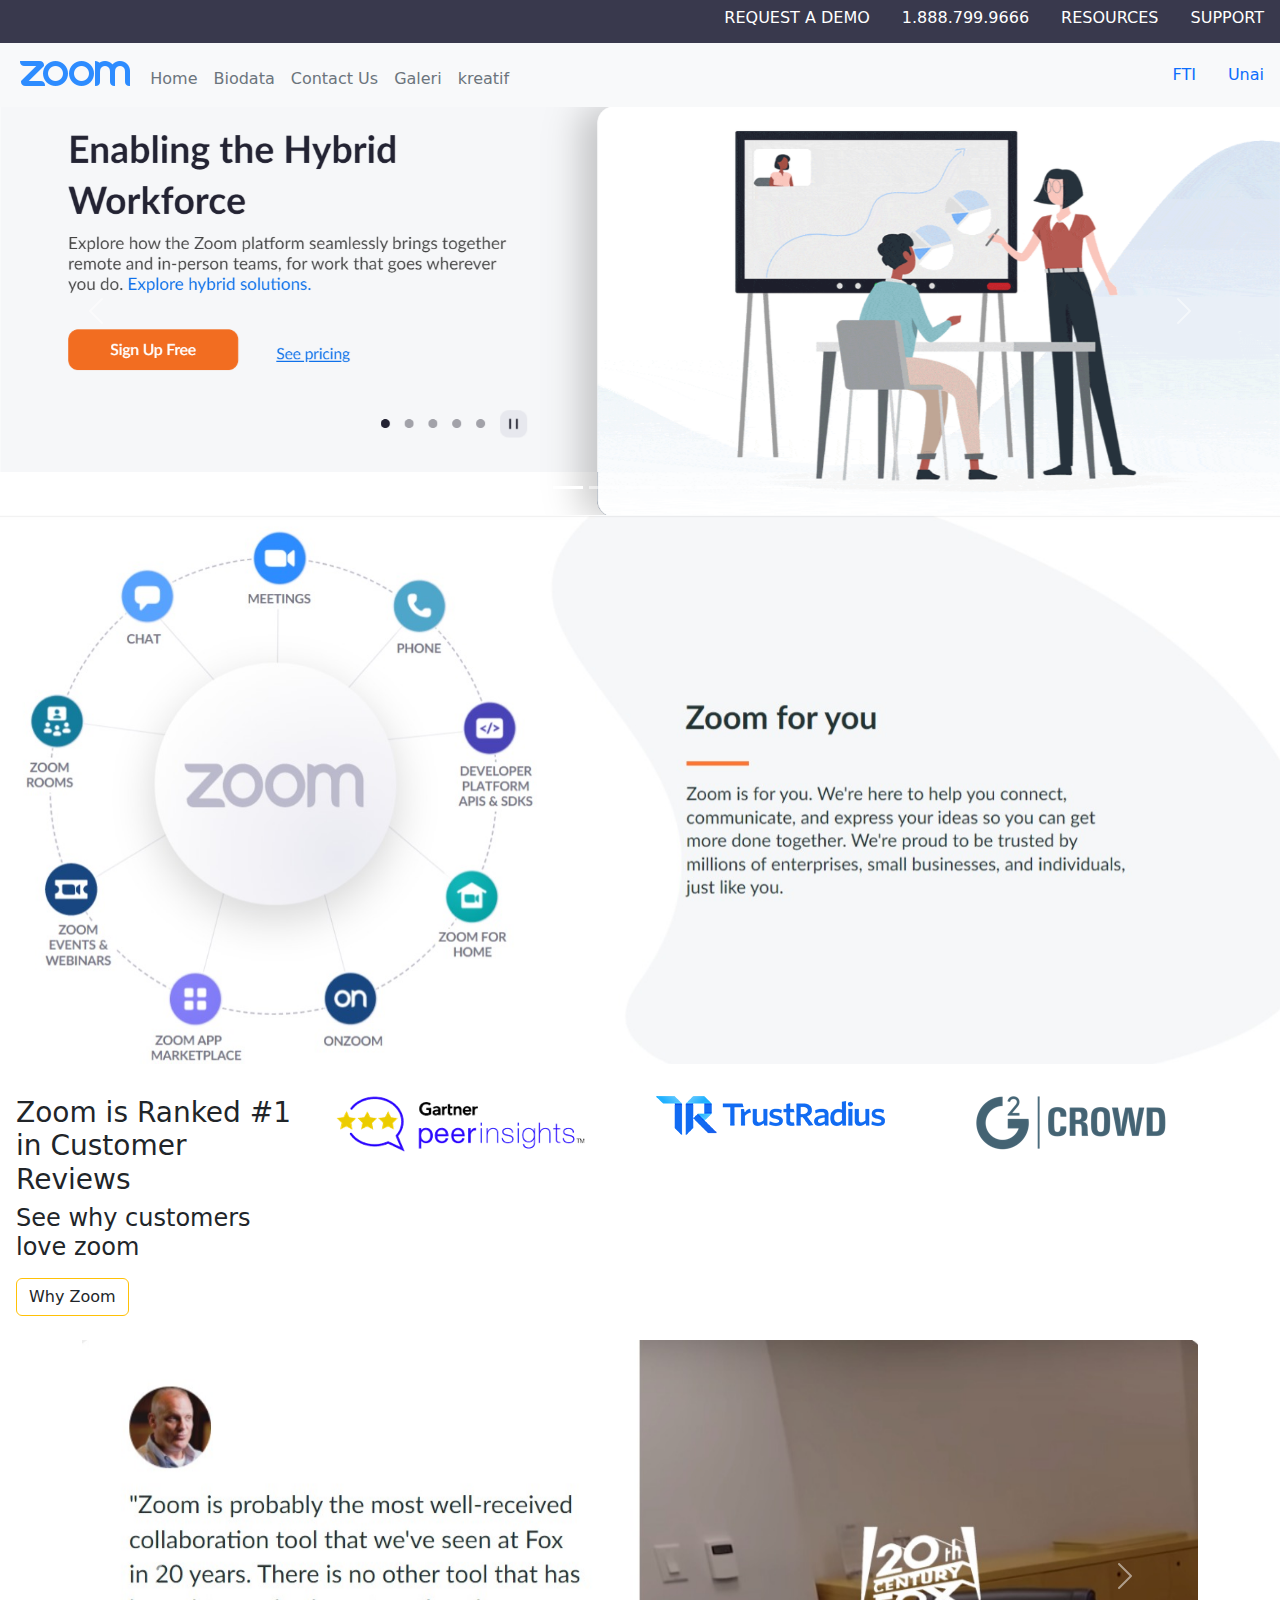
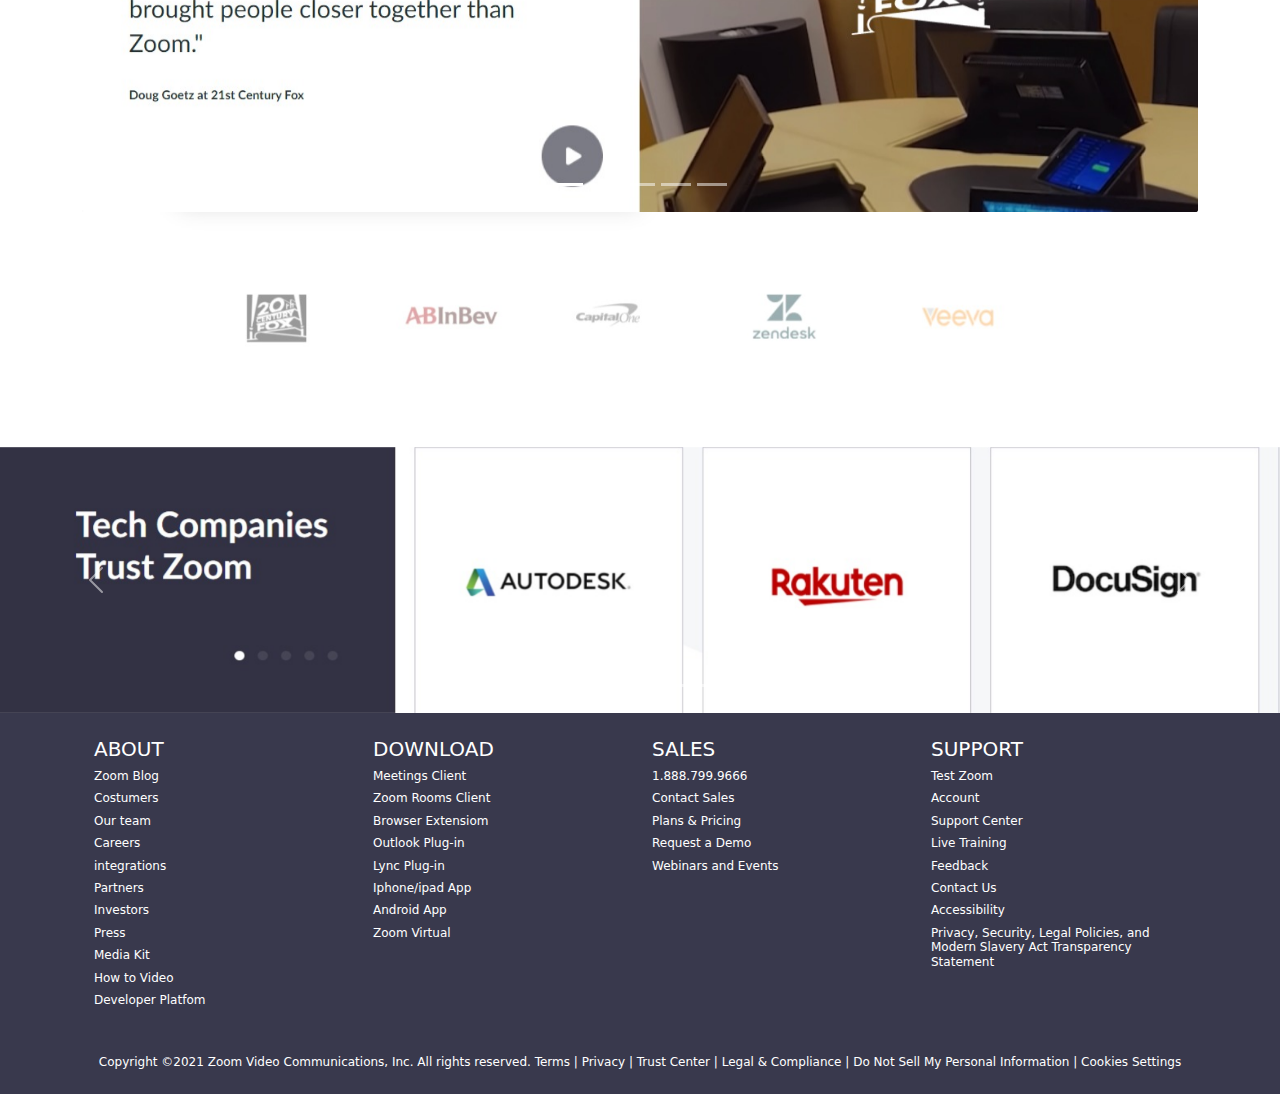
<file: index.html>
<!DOCTYPE html>
<html lang="en">
<head>
  <title>Video Conferencing, Cloud Phone, Webinars, Chat, Virtual Events | Zoom</title>
  <meta charset="utf-8">
  <meta name="viewport" content="width=device-width, initial-scale=1">
  <link rel="icon" href="gambar/download.png">
  <link href="https://cdn.jsdelivr.net/npm/bootstrap@5.1.2/dist/css/bootstrap.min.css" rel="stylesheet">
  <script src="https://cdn.jsdelivr.net/npm/bootstrap@5.1.2/dist/js/bootstrap.bundle.min.js"></script>
  <style>
    h6 {
  font-size: 12px; 
  }
  .header {
    text-align: right;
    background: #39394d;
    color: white;
  }
  .button {
  background-color:#f26d21;
  font-size: 14px;
  padding: 12px 28px;
}

div.gallery {
  margin: 5px;
  border: 1px solid #ccc;
  float: left;
  width: 180px;
}

div.gallery:hover {
  border: 1px solid #777;
}

div.gallery img {
  width: 100%;
  height: auto;
}

div.desc {
  padding: 15px;
  text-align: center;
}
.footer{
  background: #39394d ;
  color: white;
}
  </style>
</head>
<body>
  
<div class="header">
  <ul class="nav justify-content-end">
    <li class="nav-item">
      <h6 class="nav-link text-white" href="#">REQUEST A DEMO</a>
    </li>
    <li class="nav-item">
      <h6 class="nav-link text-white" href="#">1.888.799.9666</a>
    </li>
    <li class="nav-item">
      <h6 class="nav-link text-white" href="#">RESOURCES</a>
    </li>
    <li class="nav-item">
      <h6 class="nav-link text-white" href="#">SUPPORT</a>
    </li>
  </ul>
</div>

<nav class="navbar navbar-expand-sm bg-light">
  <div class="container mt-2">
    <ul class="navbar-nav">
      <li class="nav-item">
        <img src="gambar/ZoomLogo.png" alt="Avatar Logo" height= "25px"  class="d-inline-block align-text-top"> 
      </li>
  <div class="container ">
    <ul class="navbar-nav">
        <li class="nav-item  ">
        <a class="nav-link text-secondary" href="index.html">Home</a>
        </li>
        <li class="nav-item  ">
          <a class="nav-link text-secondary"  href="biodata.html">Biodata</a>
        </li>
        <li class="nav-item">
          <a class="nav-link text-secondary" href="contact_us.html">Contact Us</a>
        </li>
        <li class="nav-item">
          <a class="nav-link text-secondary" href="gallery.html">Galeri</a>
        </li>
        <li class="nav-item">
          <a class="nav-link text-secondary" href="creative.html">kreatif</a>
        </li>
  </div>
</div>
    
  <ul class="nav justify-content-end">
      <a class="nav-link" href="https://fti.unai.edu/">FTI</a>
      <a class="nav-link" href="https://unai.edu/">Unai</a>
  </nav>
</div>  
  
  
<div id="demo" class="carousel slide" data-bs-ride="carousel">

  <div class="carousel-indicators">
    <button type="button" data-bs-target="#demo" data-bs-slide-to="0" class="active"></button>
    <button type="button" data-bs-target="#demo" data-bs-slide-to="1"></button>
    <button type="button" data-bs-target="#demo" data-bs-slide-to="2"></button>
    <button type="button" data-bs-target="#demo" data-bs-slide-to="3"></button>
    <button type="button" data-bs-target="#demo" data-bs-slide-to="4"></button>
  </div>
  
  
  <div class="carousel-inner">
    <div class="carousel-item active">
      <img src="gambar/1.png" alt="#" class="d-block" style="width:100%">
    </div>
    <div class="carousel-item">
      <img src="gambar/2.png" alt="#" class="d-block" style="width:100%">
    </div>
    <div class="carousel-item">
      <img src="gambar/3.png" alt="#" class="d-block" style="width:100%">
    </div>
    <div class="carousel-item">
      <img src="gambar/4.png" alt="#" class="d-block" style="width:100%">
    </div>
    <div class="carousel-item">
      <img src="gambar/5.png" alt="#" class="d-block" style="width:100%">
    </div>
  </div>
  
 
  <button class="carousel-control-prev" type="button" data-bs-target="#demo" data-bs-slide="prev">
    <span class="carousel-control-prev-icon"></span>
  </button>
  <button class="carousel-control-next" type="button" data-bs-target="#demo" data-bs-slide="next">
    <span class="carousel-control-next-icon"></span>
  </button>
</div>

<img class="img-fluid" src="gambar/zoomforyou.jpeg" alt="#" width="150%" height="100%"> 

<div class="container-fluid mt-3">
  <div class="row">
    <div class="col-sm-3 p-3 h4 ">
      <h3>
      Zoom is Ranked #1 in Customer Reviews
      </h3>
      <p>See why customers love zoom</p>
      <button type="button" class="btn btn-outline-warning text-dark">Why Zoom</button>
    </div>
    <div class="col-sm-3 p-3 ">
      <img src="gambar/Gartner.png">
    </div>
    <div class="col-sm-3 p-3 ">
      <img src="gambar/trustradiusLogo.png">
    </div>
    <div class="col-sm-3 p-3 ">
      <img src="gambar/g2crowd.png">
    </div>
  </div>
</div>

<div id="demo" class="container carousel slide" data-bs-ride="carousel">

 
  <div class="carousel-indicators">
    <button type="button" data-bs-target="#demo" data-bs-slide-to="0" class="active"></button>
    <button type="button" data-bs-target="#demo" data-bs-slide-to="1"></button>
    <button type="button" data-bs-target="#demo" data-bs-slide-to="2"></button>
    <button type="button" data-bs-target="#demo" data-bs-slide-to="3"></button>
    <button type="button" data-bs-target="#demo" data-bs-slide-to="4"></button>
  </div>
  
  
  <div class="carousel-inner">
    <div class="carousel-item active">
      <img src="gambar/20 century(slide show).jpeg" alt="century" class="d-block" style="width:100%">
    </div>
    <div class="carousel-item">
      <img src="gambar/Abinev(slide show).jpeg" alt="abinev" class="d-block" style="width:100%">
    </div>
    <div class="carousel-item">
      <img src="gambar/capital(slide show).jpeg" alt="capital" class="d-block" style="width:100%">
    </div>
    <div class="carousel-item">
      <img src="gambar/zendesk ( slide show).jpeg" alt="zendesk" class="d-block" style="width:100%">
    </div>
    <div class="carousel-item">
      <img src="gambar/veva (slide show).jpeg" alt="veva" class="d-block" style="width:100%">
    </div>
  </div>
  

  <button class="carousel-control-prev" type="button" data-bs-target="#demo" data-bs-slide="prev">
    <span class="carousel-control-prev-icon"></span>
  </button>
  <button class="carousel-control-next" type="button" data-bs-target="#demo" data-bs-slide="next">
    <span class="carousel-control-next-icon"></span>
  </button>
</div>

<img class="img-fluid" src="gambar/logo.jpeg" alt="#" width="150%" height="100%"> 

<div id="demo" class="carousel slide" data-bs-ride="carousel">

  <div class="carousel-indicators">
    <button type="button" data-bs-target="#demo" data-bs-slide-to="0" class="active"></button>
    <button type="button" data-bs-target="#demo" data-bs-slide-to="1"></button>
    <button type="button" data-bs-target="#demo" data-bs-slide-to="2"></button>
    <button type="button" data-bs-target="#demo" data-bs-slide-to="3"></button>
    <button type="button" data-bs-target="#demo" data-bs-slide-to="4"></button>
  </div>
  
  
  <div class="carousel-inner">
    <div class="carousel-item active">
      <img src="gambar/slide show 1.jpeg" alt="#" class="d-block" style="width:100%">
    </div>
    <div class="carousel-item">
      <img src="gambar/slide show 2.jpeg" alt="#" class="d-block" style="width:100%">
    </div>
    <div class="carousel-item">
      <img src="gambar/slide show 3.jpeg" alt="#" class="d-block" style="width:100%">
    </div>
    <div class="carousel-item">
      <img src="gambar/slide show 4.jpeg" alt="#" class="d-block" style="width:100%">
    </div>
    <div class="carousel-item">
      <img src="gambar/slide show 5.jpeg" alt="#" class="d-block" style="width:100%">
    </div>
  </div>
  
 
  <button class="carousel-control-prev" type="button" data-bs-target="#demo" data-bs-slide="prev">
    <span class="carousel-control-prev-icon"></span>
  </button>
  <button class="carousel-control-next" type="button" data-bs-target="#demo" data-bs-slide="next">
    <span class="carousel-control-next-icon"></span>
  </button>
</div>

<footer class="footer text-center text-lg-start">

  <div class="container p-4">

    <div class="row">
    
      <div class="col-lg-3 col-md-6 mb-4 mb-md-0">
        <h5 class="text-uppercase">About</h5>

        <ul class="list-unstyled mb-0">
          <li>
            <h6>Zoom Blog</h6>
          </li>
          <li>
            <h6>Costumers</h6>
          </li>
          <li>
            <h6>Our team</h6>
          </li>
          <li>
            <h6>Careers</h6>
          </li>
          <li>
            <h6>integrations</h6>
          </li>
          <li>
            <h6>Partners</h6>
          </li>
          <li>
            <h6>Investors</h6>
          </li>
          <li>
            <h6>Press</h6>
          </li>
          <li>
            <h6>Media Kit</h6>
          </li>
          <li>
            <h6>How to Video</h6>
          </li>
          <li>
            <h6>Developer Platfom</h6>
          </li>
        </ul>
      </div>

      <div class="col-lg-3 col-md-6 mb-4 mb-md-0">
        <h5 class="text-uppercase ">Download</h5>

        <ul class="list-unstyled mb-0">
          <li>
            <h6>Meetings Client</h6>
          </li> 
          <li>
            <h6>Zoom Rooms Client</h6>
          </li>
          <li>
            <h6>Browser Extensiom</h6>
          </li>
          <li>
            <h6>Outlook Plug-in</h6>
          </li>
          <li>
            <h6>Lync Plug-in</h6>
          </li>
          <li>
            <h6>Iphone/ipad App</h6>
          </li>
          <li>
            <h6>Android App</h6>
          </li>
          <li>
            <h6>Zoom Virtual</h6>
          </li>
        </ul>
      </div>

      <div class="col-lg-3 col-md-6 mb-4 mb-md-0">
        <h5 class="text-uppercase">sales</h5>

        <ul class="list-unstyled mb-0">
          <li>
            <h6>1.888.799.9666</h6>
          </li>
          <li>
            <h6>Contact Sales</h6>
          </li>         
          <li>
            <h6>Plans & Pricing</h6>
          </li>
          <li>
            <h6>Request a Demo</h6>
          </li>
          <li>
            <h6>Webinars and Events</h6>
          </li>
        </ul>
      </div>

      <div class="col-lg-3 col-md-6 mb-4 mb-md-0">
        <h5 class="text-uppercase">Support</h5>

        <ul class="list-unstyled mb-0">
          <li>
            <h6>Test Zoom</h6>
          </li>
          <li>
            <h6>Account</h6>
          </li>
          <li>
            <h6>Support Center</h6>
          </li>
          <li>
            <h6>Live Training</h6>
          </li>
          <li>
            <h6>Feedback</h6>
          </li>
          <li>
            <h6>Contact Us</h6>
          </li>
          <li>
            <h6>Accessibility</h6>
          </li>
          <li>
            <h6>Privacy, Security, Legal Policies, and Modern Slavery Act Transparency Statement</h6>
          </li>
        </ul>
      </div>
    </div>
  </div>
  <div class="text-center p-3">
    <h6>Copyright ©2021 Zoom Video Communications, Inc. All rights reserved. Terms | Privacy | Trust Center | Legal & Compliance | Do Not Sell My Personal Information | Cookies Settings</h6>
  </div>
</footer>

</body>
</html>
</file>
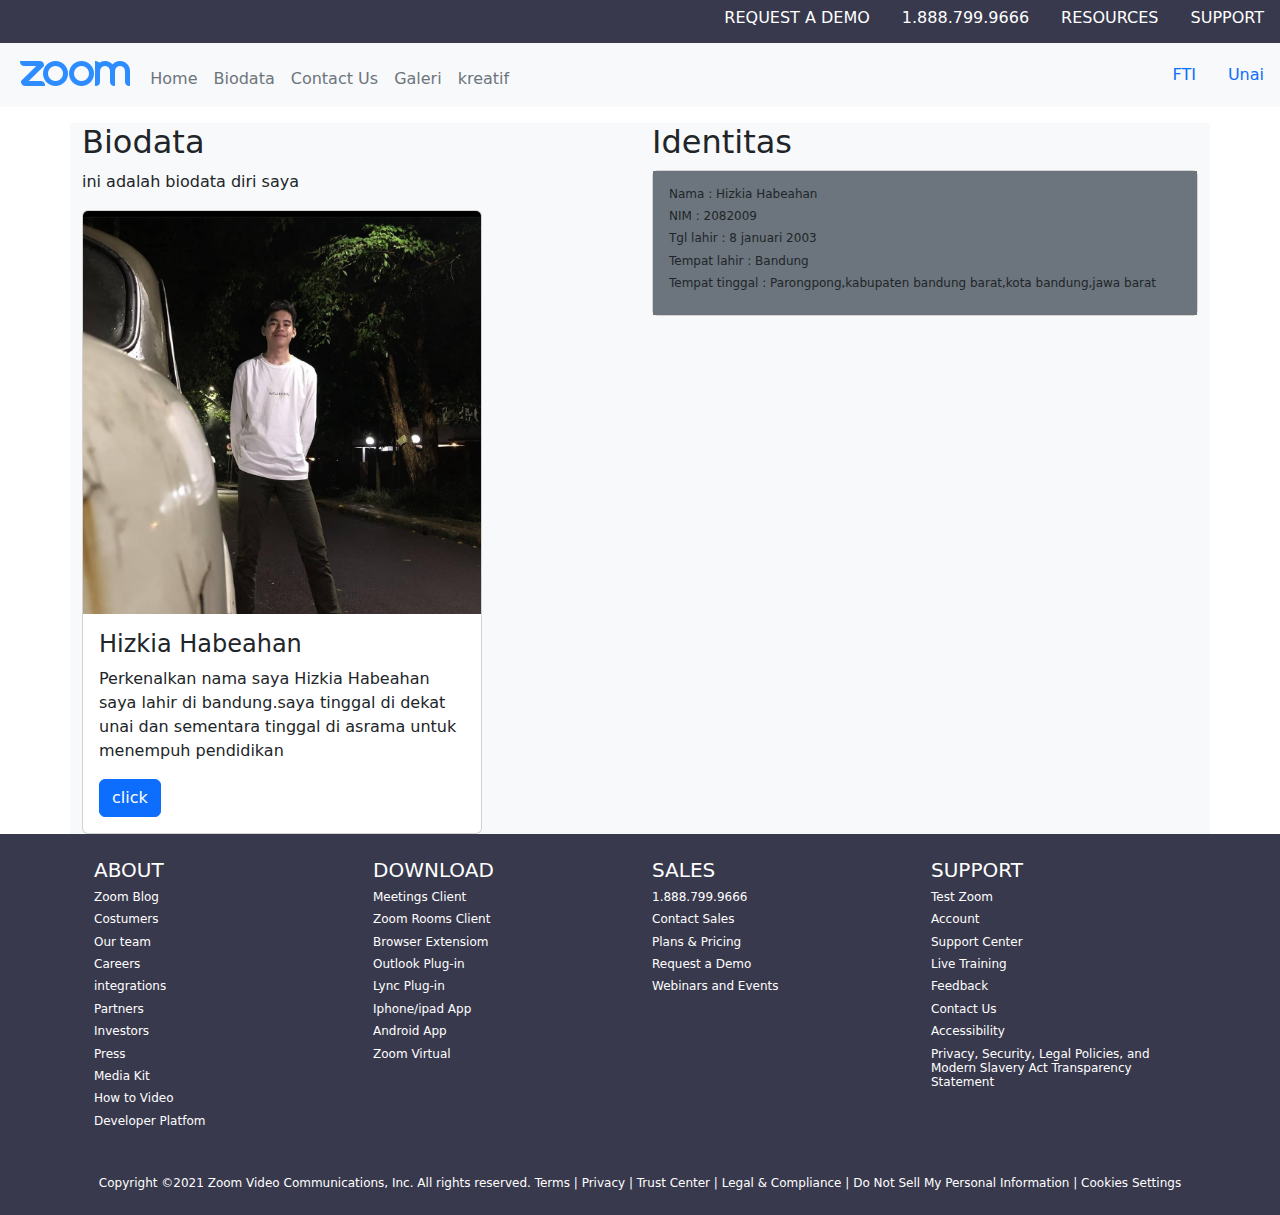
<file: biodata.html>
<!DOCTYPE html>
<html lang="en">
<head>
  <title>Video Conferencing, Cloud Phone, Webinars, Chat, Virtual Events | Zoom</title>
  <meta charset="utf-8">
  <meta name="viewport" content="width=device-width, initial-scale=1">
  <link rel="icon" href="gambar/download.png">
  <link href="https://cdn.jsdelivr.net/npm/bootstrap@5.1.2/dist/css/bootstrap.min.css" rel="stylesheet">
  <script src="https://cdn.jsdelivr.net/npm/bootstrap@5.1.2/dist/js/bootstrap.bundle.min.js"></script>
  <style>
    h6 {
  font-size: 12px; 
  }
  .header {
    text-align: right;
    background: #39394d;
    color: white;
  }
  .button {
  background-color:#f26d21;
  font-size: 14px;
  padding: 12px 28px;
}
div.gallery {
  margin: 5px;
  border: 1px solid #ccc;
  float: left;
  width: 180px;
}

div.gallery:hover {
  border: 1px solid #777;
}

div.gallery img {
  width: 100%;
  height: auto;
}

div.desc {
  padding: 15px;
  text-align: center;
}
.footer{
  background: #39394d ;
  color: white;
}
</style>
</head>
<body>
  
<div class="header">
  <ul class="nav justify-content-end">
    <li class="nav-item">
      <h6 class="nav-link text-white" href="#">REQUEST A DEMO</a>
    </li>
    <li class="nav-item">
      <h6 class="nav-link text-white" href="#">1.888.799.9666</a>
    </li>
    <li class="nav-item">
      <h6 class="nav-link text-white" href="#">RESOURCES</a>
    </li>
    <li class="nav-item">
      <h6 class="nav-link text-white" href="#">SUPPORT</a>
    </li>
  </ul>
</div>

<nav class="navbar navbar-expand-sm bg-light">
  <div class="container mt-2">
    <ul class="navbar-nav">
      <li class="nav-item">
      <img src="gambar/ZoomLogo.png" alt="Avatar Logo" height= "25px"  class="d-inline-block align-text-top"> 
      </li>
  <div class="container ">
    <ul class="navbar-nav">
        <li class="nav-item  ">
          <a class="nav-link text-secondary" href="index.html">Home</a>
        </li>
        <li class="nav-item  ">
          <a class="nav-link text-secondary" href="biodata.html">Biodata</a>
        </li>
        <li class="nav-item">
          <a class="nav-link text-secondary" href="contact_us.html">Contact Us</a>
        </li>
        <li class="nav-item">
          <a class="nav-link text-secondary" href="gallery.html">Galeri</a>
        </li>
        <li class="nav-item">
          <a class="nav-link text-secondary" href="creative.html">kreatif</a>
        </li>
  </div>
</div>
    
  <ul class="nav justify-content-end">
      <a class="nav-link" href="https://fti.unai.edu/">FTI</a>
      <a class="nav-link" href="https://unai.edu/">Unai</a>
  </nav>

</div>

<div class="container mt-3 bg-light">
  <div class="row">
    <div class="col-sm-6">
    <h2>Biodata</h2>
    <p>ini adalah biodata diri saya</p>
    <div class="card" style="width:400px">
      <img class="card-img-top" src="gambar/biodata.jpg" alt="Card image" style="width:100%">
      <div class="card-body">
        <h4 class="card-title">Hizkia Habeahan</h4>
        <p class="card-text">Perkenalkan nama saya Hizkia Habeahan saya lahir di bandung.saya tinggal di dekat unai dan sementara tinggal di asrama untuk menempuh pendidikan</p>
        <button type="button" class="btn btn-primary" data-bs-toggle="popover" title="ini adalah biodata saya" data-bs-content="Sedikit perkenalan dari saya">click</button>
    </div>
  </div>
</div>

  <div class="col-sm-6">
  <h2>Identitas</h2>
  <div class="card">
    <div class="card-body bg-secondary">
      <ul class="list-unstyled mb-1">
        <li>
          <h6>Nama : Hizkia Habeahan</h6>
        </li>
        <li>
          <h6>NIM : 2082009</h6>
        </li>
        <li>
          <h6>Tgl lahir : 8 januari 2003</h6>
        </li>
        <li>
          <h6>Tempat lahir : Bandung</h6>
        </li>
        <li>
          <h6>Tempat tinggal : Parongpong,kabupaten bandung barat,kota bandung,jawa barat</h6>
        </li>
    </div> 
  </div>
  </div>
</div>
</div>

<footer class="footer text-center text-lg-start">

  <div class="container p-4">

    <div class="row">
    
      <div class="col-lg-3 col-md-6 mb-4 mb-md-0">
        <h5 class="text-uppercase">About</h5>

        <ul class="list-unstyled mb-0">
          <li>
            <h6>Zoom Blog</h6>
          </li>
          <li>
            <h6>Costumers</h6>
          </li>
          <li>
            <h6>Our team</h6>
          </li>
          <li>
            <h6>Careers</h6>
          </li>
          <li>
            <h6>integrations</h6>
          </li>
          <li>
            <h6>Partners</h6>
          </li>
          <li>
            <h6>Investors</h6>
          </li>
          <li>
            <h6>Press</h6>
          </li>
          <li>
            <h6>Media Kit</h6>
          </li>
          <li>
            <h6>How to Video</h6>
          </li>
          <li>
            <h6>Developer Platfom</h6>
          </li>
        </ul>
      </div>

      <div class="col-lg-3 col-md-6 mb-4 mb-md-0">
        <h5 class="text-uppercase ">Download</h5>

        <ul class="list-unstyled mb-0">
          <li>
            <h6>Meetings Client</h6>
          </li> 
          <li>
            <h6>Zoom Rooms Client</h6>
          </li>
          <li>
            <h6>Browser Extensiom</h6>
          </li>
          <li>
            <h6>Outlook Plug-in</h6>
          </li>
          <li>
            <h6>Lync Plug-in</h6>
          </li>
          <li>
            <h6>Iphone/ipad App</h6>
          </li>
          <li>
            <h6>Android App</h6>
          </li>
          <li>
            <h6>Zoom Virtual</h6>
          </li>
        </ul>
      </div>

      <div class="col-lg-3 col-md-6 mb-4 mb-md-0">
        <h5 class="text-uppercase">sales</h5>

        <ul class="list-unstyled mb-0">
          <li>
            <h6>1.888.799.9666</h6>
          </li>
          <li>
            <h6>Contact Sales</h6>
          </li>         
          <li>
            <h6>Plans & Pricing</h6>
          </li>
          <li>
            <h6>Request a Demo</h6>
          </li>
          <li>
            <h6>Webinars and Events</h6>
          </li>
        </ul>
      </div>

      <div class="col-lg-3 col-md-6 mb-4 mb-md-0">
        <h5 class="text-uppercase">Support</h5>

        <ul class="list-unstyled mb-0">
          <li>
            <h6>Test Zoom</h6>
          </li>
          <li>
            <h6>Account</h6>
          </li>
          <li>
            <h6>Support Center</h6>
          </li>
          <li>
            <h6>Live Training</h6>
          </li>
          <li>
            <h6>Feedback</h6>
          </li>
          <li>
            <h6>Contact Us</h6>
          </li>
          <li>
            <h6>Accessibility</h6>
          </li>
          <li>
            <h6>Privacy, Security, Legal Policies, and Modern Slavery Act Transparency Statement</h6>
          </li>
        </ul>
      </div>
    </div>
  </div>
  <div class="text-center p-3">
    <h6>Copyright ©2021 Zoom Video Communications, Inc. All rights reserved. Terms | Privacy | Trust Center | Legal & Compliance | Do Not Sell My Personal Information | Cookies Settings</h6>
  </div>
</footer>

</body>
</file>
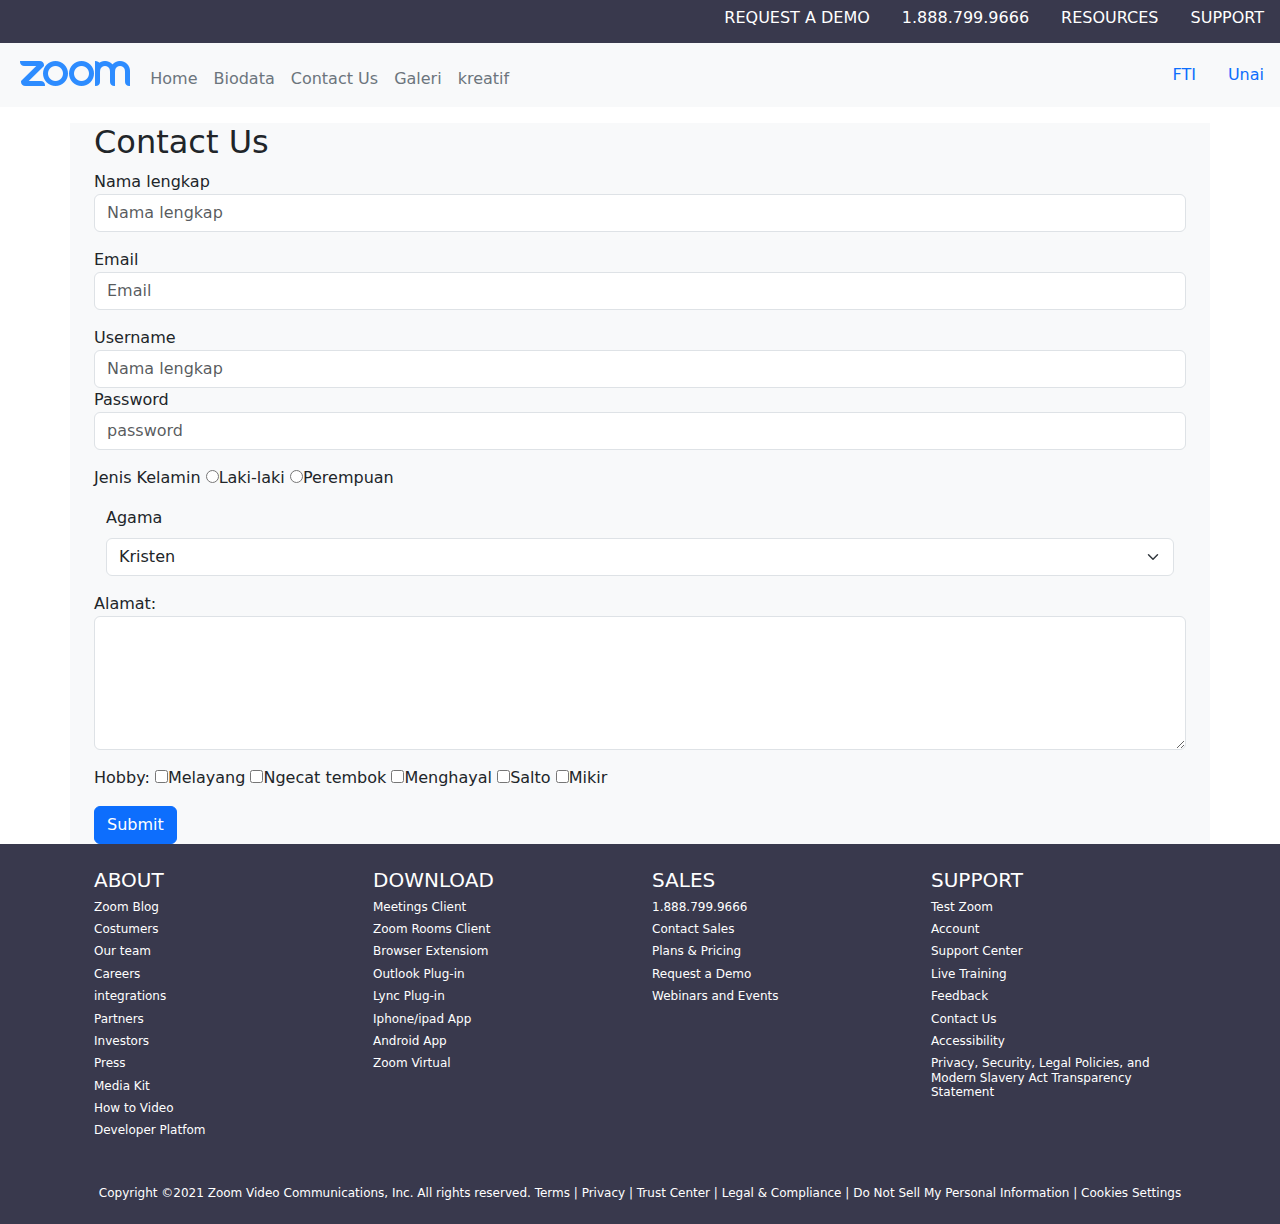
<file: contact_us.html>
<!DOCTYPE html>
<html lang="en">
<head>
  <title>Video Conferencing, Cloud Phone, Webinars, Chat, Virtual Events | Zoom</title>
  <meta charset="utf-8">
  <meta name="viewport" content="width=device-width, initial-scale=1">
  <link rel="icon" href="gambar/download.png">
  <link href="https://cdn.jsdelivr.net/npm/bootstrap@5.1.2/dist/css/bootstrap.min.css" rel="stylesheet">
  <script src="https://cdn.jsdelivr.net/npm/bootstrap@5.1.2/dist/js/bootstrap.bundle.min.js"></script>
  <style>
    h6 {
  font-size: 12px; 
  }
  .header {
    text-align: right;
    background: #39394d;
    color: white;
  }
  .button {
  background-color:#f26d21;
  font-size: 14px;
  padding: 12px 28px;
}

div.gallery {
  margin: 5px;
  border: 1px solid #ccc;
  float: left;
  width: 180px;
}

div.gallery:hover {
  border: 1px solid #777;
}

div.gallery img {
  width: 100%;
  height: auto;
}

div.desc {
  padding: 15px;
  text-align: center;
}
.footer{
  background: #39394d ;
  color: white;
}
  </style>
</head>
<body>
  
<div class="header">
  <ul class="nav justify-content-end">
    <li class="nav-item">
      <h6 class="nav-link text-white" href="#">REQUEST A DEMO</a>
    </li>
    <li class="nav-item">
      <h6 class="nav-link text-white" href="#">1.888.799.9666</a>
    </li>
    <li class="nav-item">
      <h6 class="nav-link text-white" href="#">RESOURCES</a>
    </li>
    <li class="nav-item">
      <h6 class="nav-link text-white" href="#">SUPPORT</a>
    </li>
  </ul>
</div>

<nav class="navbar navbar-expand-sm bg-light">
  <div class="container mt-2">
    <ul class="navbar-nav">
      <li class="nav-item">
      <img src="gambar/ZoomLogo.png" alt="Avatar Logo" height= "25px"  class="d-inline-block align-text-top"> 
      </li>
  <div class="container ">
    <ul class="navbar-nav">
        <li class="nav-item  ">
        <a class="nav-link text-secondary" href="index.html">Home</a>
        </li>
        <li class="nav-item  ">
          <a class="nav-link text-secondary"  href="biodata.html">Biodata</a>
        </li>
        <li class="nav-item">
          <a class="nav-link text-secondary" href="contact_us.html">Contact Us</a>
        </li>
        <li class="nav-item">
          <a class="nav-link text-secondary" href="gallery.html">Galeri</a>
        </li>
        <li class="nav-item">
          <a class="nav-link text-secondary" href="creative.html">kreatif</a>
        </li>
  </div>
</div>
    
  <ul class="nav justify-content-end">
      <a class="nav-link" href="https://fti.unai.edu/">FTI</a>
      <a class="nav-link" href="https://unai.edu/">Unai</a>
  </nav>
</div>

<div class="container bg-light">
<div class="container mt-3">
  <h2>Contact Us</h2>
  <form action="/action_page.php">
    <div>
      <label for="text">Nama lengkap</label>
      <input type="text" class="form-control" placeholder="Nama lengkap">
    </div>

    <div class="mb-3 mt-3">
      <label for="email">Email</label>
      <input type="email" class="form-control" id="email" placeholder="Email" name="email">
    </div>
    
    <div>
      <label for="text">Username</label>
      <input type="text" class="form-control" placeholder="Nama lengkap">
    </div>
   
    <div class="mb-3">
      <label for="pwd">Password</label>
      <input type="password" class="form-control" id="pwd" placeholder="password" name="pswd">
    </div>

    <div class="mb-3">
      <label for="jk">Jenis Kelamin</label>
      <input type="radio" id="jk" placeholder="radio" name="jk"><label>Laki-laki</label>
      <input type="radio" id="jk" placeholder="radio" name="jk"><label>Perempuan</label>
    </div>

    <div class="container mt-3">
        <label for="sel1" class="form-label">Agama</label>
        <select class="form-select" id="sel1" name="sellist1">
          <option>Kristen</option>
          <option>Hindu</option>
          <option>Buddha</option>
          <option>Islam</option>
          <option>Katolik</option>
          <option>Khonghucu</option>
        </select>
    </div>

    <div class="mb-3 mt-3">
      <label for="comment">Alamat:</label>
      <textarea class="form-control" rows="5" id="comment" name="text"></textarea>
    </div>

    <div class="mb-3">
      <label for="jk">Hobby:</label>
      <input type="checkbox" id="jk" placeholder="checkbox" name="jk"><label>Melayang</label>
      <input type="checkbox" id="jk" placeholder="checkbox" name="jk"><label>Ngecat tembok</label>
      <input type="checkbox" id="jk" placeholder="checkbox" name="jk"><label>Menghayal</label>
      <input type="checkbox" id="jk" placeholder="checkbox" name="jk"><label>Salto</label>
      <input type="checkbox" id="jk" placeholder="checkbox" name="jk"><label>Mikir</label>
    </div>

    <button type="submit" class="btn btn-primary">Submit</button>

  </form>
</div>
</div>

<footer class="footer text-center text-lg-start">

  <div class="container p-4">

    <div class="row">
    
      <div class="col-lg-3 col-md-6 mb-4 mb-md-0">
        <h5 class="text-uppercase">About</h5>

        <ul class="list-unstyled mb-0">
          <li>
            <h6>Zoom Blog</h6>
          </li>
          <li>
            <h6>Costumers</h6>
          </li>
          <li>
            <h6>Our team</h6>
          </li>
          <li>
            <h6>Careers</h6>
          </li>
          <li>
            <h6>integrations</h6>
          </li>
          <li>
            <h6>Partners</h6>
          </li>
          <li>
            <h6>Investors</h6>
          </li>
          <li>
            <h6>Press</h6>
          </li>
          <li>
            <h6>Media Kit</h6>
          </li>
          <li>
            <h6>How to Video</h6>
          </li>
          <li>
            <h6>Developer Platfom</h6>
          </li>
        </ul>
      </div>

      <div class="col-lg-3 col-md-6 mb-4 mb-md-0">
        <h5 class="text-uppercase ">Download</h5>

        <ul class="list-unstyled mb-0">
          <li>
            <h6>Meetings Client</h6>
          </li> 
          <li>
            <h6>Zoom Rooms Client</h6>
          </li>
          <li>
            <h6>Browser Extensiom</h6>
          </li>
          <li>
            <h6>Outlook Plug-in</h6>
          </li>
          <li>
            <h6>Lync Plug-in</h6>
          </li>
          <li>
            <h6>Iphone/ipad App</h6>
          </li>
          <li>
            <h6>Android App</h6>
          </li>
          <li>
            <h6>Zoom Virtual</h6>
          </li>
        </ul>
      </div>

      <div class="col-lg-3 col-md-6 mb-4 mb-md-0">
        <h5 class="text-uppercase">sales</h5>

        <ul class="list-unstyled mb-0">
          <li>
            <h6>1.888.799.9666</h6>
          </li>
          <li>
            <h6>Contact Sales</h6>
          </li>         
          <li>
            <h6>Plans & Pricing</h6>
          </li>
          <li>
            <h6>Request a Demo</h6>
          </li>
          <li>
            <h6>Webinars and Events</h6>
          </li>
        </ul>
      </div>

      <div class="col-lg-3 col-md-6 mb-4 mb-md-0">
        <h5 class="text-uppercase">Support</h5>

        <ul class="list-unstyled mb-0">
          <li>
            <h6>Test Zoom</h6>
          </li>
          <li>
            <h6>Account</h6>
          </li>
          <li>
            <h6>Support Center</h6>
          </li>
          <li>
            <h6>Live Training</h6>
          </li>
          <li>
            <h6>Feedback</h6>
          </li>
          <li>
            <h6>Contact Us</h6>
          </li>
          <li>
            <h6>Accessibility</h6>
          </li>
          <li>
            <h6>Privacy, Security, Legal Policies, and Modern Slavery Act Transparency Statement</h6>
          </li>
        </ul>
      </div>
    </div>
  </div>
  <div class="text-center p-3">
    <h6>Copyright ©2021 Zoom Video Communications, Inc. All rights reserved. Terms | Privacy | Trust Center | Legal & Compliance | Do Not Sell My Personal Information | Cookies Settings</h6>
  </div>
</footer>

</body>
</file>
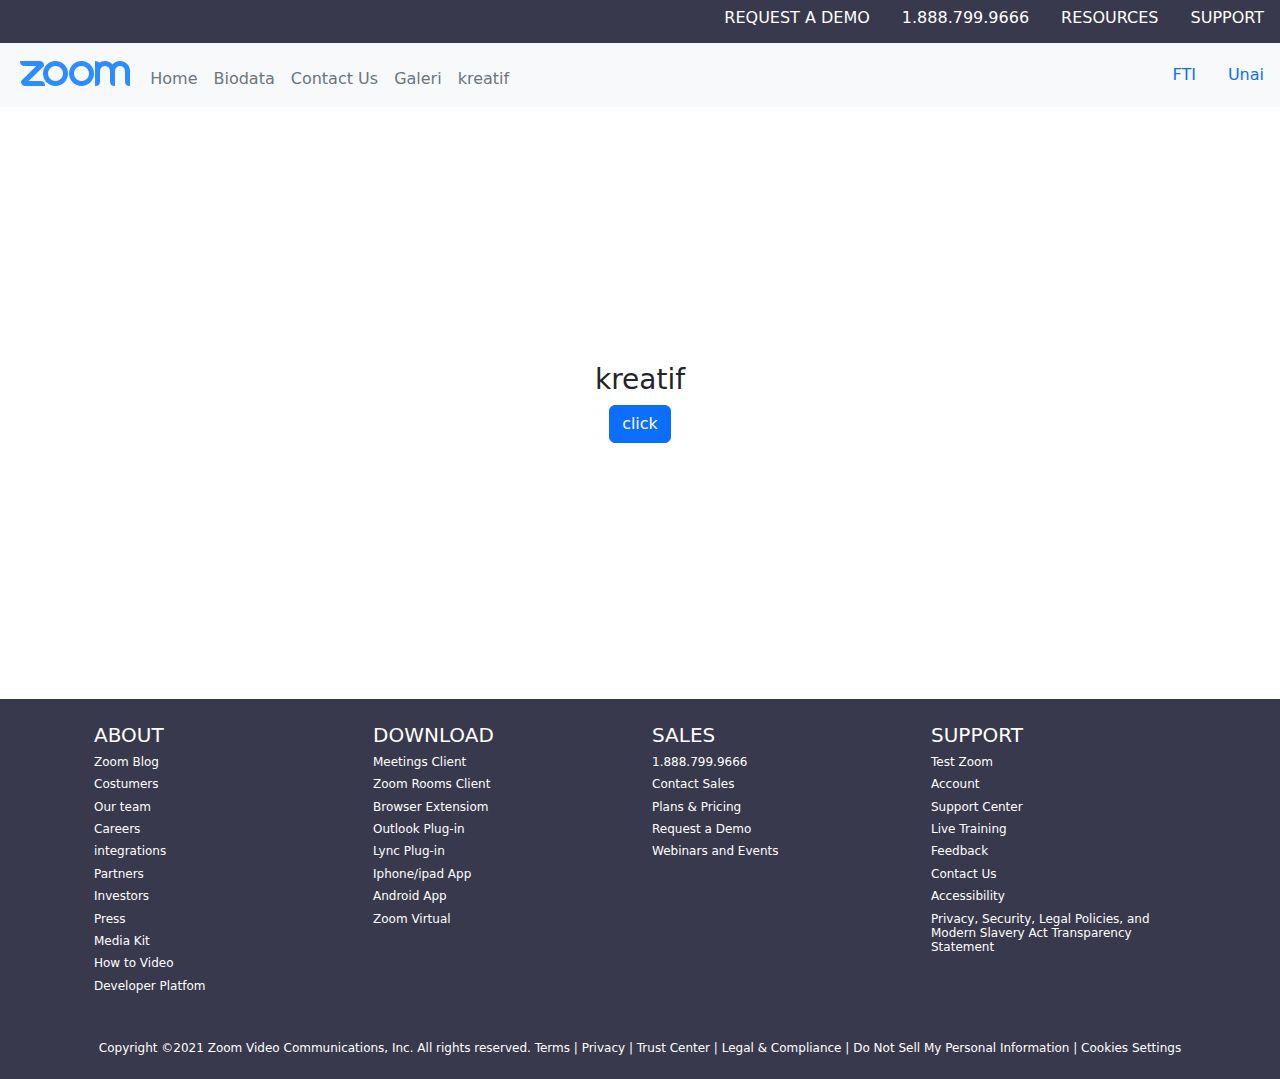
<file: creative.html>
<!DOCTYPE html>
<html lang="en">
<head>
  <title>Video Conferencing, Cloud Phone, Webinars, Chat, Virtual Events | Zoom</title>
  <meta charset="utf-8">
  <meta name="viewport" content="width=device-width, initial-scale=1">
  <link rel="icon" href="gambar/download.png">
  <link href="https://cdn.jsdelivr.net/npm/bootstrap@5.1.2/dist/css/bootstrap.min.css" rel="stylesheet">
  <script src="https://cdn.jsdelivr.net/npm/bootstrap@5.1.2/dist/js/bootstrap.bundle.min.js"></script>
  <style>
    h6 {
  font-size: 12px; 
  }
  .header {
    text-align: right;
    background: #39394d;
    color: white;
  }
  .button {
  background-color:#f26d21;
  font-size: 14px;
  padding: 12px 28px;
}

div.gallery {
  margin: 5px;
  border: 1px solid #ccc;
  float: left;
  width: 180px;
}

div.gallery:hover {
  border: 1px solid #777;
}

div.gallery img {
  width: 100%;
  height: auto;
}

div.desc {
  padding: 15px;
  text-align: center;
}
.footer{
  background: #39394d ;
  color: white;
}
  </style>
</head>
<body>
  
<div class="header">
  <ul class="nav justify-content-end">
    <li class="nav-item">
      <h6 class="nav-link text-white" href="#">REQUEST A DEMO</a>
    </li>
    <li class="nav-item">
      <h6 class="nav-link text-white" href="#">1.888.799.9666</a>
    </li>
    <li class="nav-item">
      <h6 class="nav-link text-white" href="#">RESOURCES</a>
    </li>
    <li class="nav-item">
      <h6 class="nav-link text-white" href="#">SUPPORT</a>
    </li>
  </ul>
</div>

<nav class="navbar navbar-expand-sm bg-light">
  <div class="container mt-2">
    <ul class="navbar-nav">
      <li class="nav-item">
      <img src="gambar/ZoomLogo.png" alt="Avatar Logo" height= "25px"  class="d-inline-block align-text-top"> 
      </li>
  <div class="container ">
    <ul class="navbar-nav">
        <li class="nav-item  ">
        <a class="nav-link text-secondary" href="index.html">Home</a>
        </li>
        <li class="nav-item  ">
          <a class="nav-link text-secondary"  href="biodata.html">Biodata</a>
        </li>
        <li class="nav-item">
          <a class="nav-link text-secondary" href="contact_us.html">Contact Us</a>
        </li>
        <li class="nav-item">
          <a class="nav-link text-secondary" href="gallery.html">Galeri</a>
        </li>
        <li class="nav-item">
          <a class="nav-link text-secondary" href="creative.html">kreatif</a>
        </li>
  </div>
</div>
    
  <ul class="nav justify-content-end">
      <a class="nav-link" href="https://fti.unai.edu/">FTI</a>
      <a class="nav-link" href="https://unai.edu/">Unai</a>
  </nav>
</div>


<p style="margin-top: 20%;"></p>
<div class="container mt-3 " style="text-align: center;">
  <h3>kreatif</h3>
  
  <button type="button" class="btn btn-primary" data-bs-toggle="modal" data-bs-target="#myModal">
    click
  </button>
</div>
<p style="margin-top: 20%;"></p>

<div class="modal" id="myModal">
  <div class="modal-dialog">
    <div class="modal-content">

      <div class="modal-header">
        <h4 class="modal-title">heheheheheheheh</h4>
        <button type="button" class="btn-close" data-bs-dismiss="modal"></button>
      </div>

      
      <div class="modal-body">
        <img src="gambar/simpanse.png" style="width: 100%;">
      </div>

      
      <div class="modal-footer">
        <button type="button" class="btn btn-danger" data-bs-dismiss="modal">Close</button>
      </div>

    </div>
  </div>
</div>


<footer class="footer text-center text-lg-start">

  <div class="container p-4">

    <div class="row">
    
      <div class="col-lg-3 col-md-6 mb-4 mb-md-0">
        <h5 class="text-uppercase">About</h5>

        <ul class="list-unstyled mb-0">
          <li>
            <h6>Zoom Blog</h6>
          </li>
          <li>
            <h6>Costumers</h6>
          </li>
          <li>
            <h6>Our team</h6>
          </li>
          <li>
            <h6>Careers</h6>
          </li>
          <li>
            <h6>integrations</h6>
          </li>
          <li>
            <h6>Partners</h6>
          </li>
          <li>
            <h6>Investors</h6>
          </li>
          <li>
            <h6>Press</h6>
          </li>
          <li>
            <h6>Media Kit</h6>
          </li>
          <li>
            <h6>How to Video</h6>
          </li>
          <li>
            <h6>Developer Platfom</h6>
          </li>
        </ul>
      </div>

      <div class="col-lg-3 col-md-6 mb-4 mb-md-0">
        <h5 class="text-uppercase ">Download</h5>

        <ul class="list-unstyled mb-0">
          <li>
            <h6>Meetings Client</h6>
          </li> 
          <li>
            <h6>Zoom Rooms Client</h6>
          </li>
          <li>
            <h6>Browser Extensiom</h6>
          </li>
          <li>
            <h6>Outlook Plug-in</h6>
          </li>
          <li>
            <h6>Lync Plug-in</h6>
          </li>
          <li>
            <h6>Iphone/ipad App</h6>
          </li>
          <li>
            <h6>Android App</h6>
          </li>
          <li>
            <h6>Zoom Virtual</h6>
          </li>
        </ul>
      </div>

      <div class="col-lg-3 col-md-6 mb-4 mb-md-0">
        <h5 class="text-uppercase">sales</h5>

        <ul class="list-unstyled mb-0">
          <li>
            <h6>1.888.799.9666</h6>
          </li>
          <li>
            <h6>Contact Sales</h6>
          </li>         
          <li>
            <h6>Plans & Pricing</h6>
          </li>
          <li>
            <h6>Request a Demo</h6>
          </li>
          <li>
            <h6>Webinars and Events</h6>
          </li>
        </ul>
      </div>

      <div class="col-lg-3 col-md-6 mb-4 mb-md-0">
        <h5 class="text-uppercase">Support</h5>

        <ul class="list-unstyled mb-0">
          <li>
            <h6>Test Zoom</h6>
          </li>
          <li>
            <h6>Account</h6>
          </li>
          <li>
            <h6>Support Center</h6>
          </li>
          <li>
            <h6>Live Training</h6>
          </li>
          <li>
            <h6>Feedback</h6>
          </li>
          <li>
            <h6>Contact Us</h6>
          </li>
          <li>
            <h6>Accessibility</h6>
          </li>
          <li>
            <h6>Privacy, Security, Legal Policies, and Modern Slavery Act Transparency Statement</h6>
          </li>
        </ul>
      </div>
    </div>
  </div>
  <div class="text-center p-3">
    <h6>Copyright ©2021 Zoom Video Communications, Inc. All rights reserved. Terms | Privacy | Trust Center | Legal & Compliance | Do Not Sell My Personal Information | Cookies Settings</h6>
  </div>
</footer>
</body>
</file>
